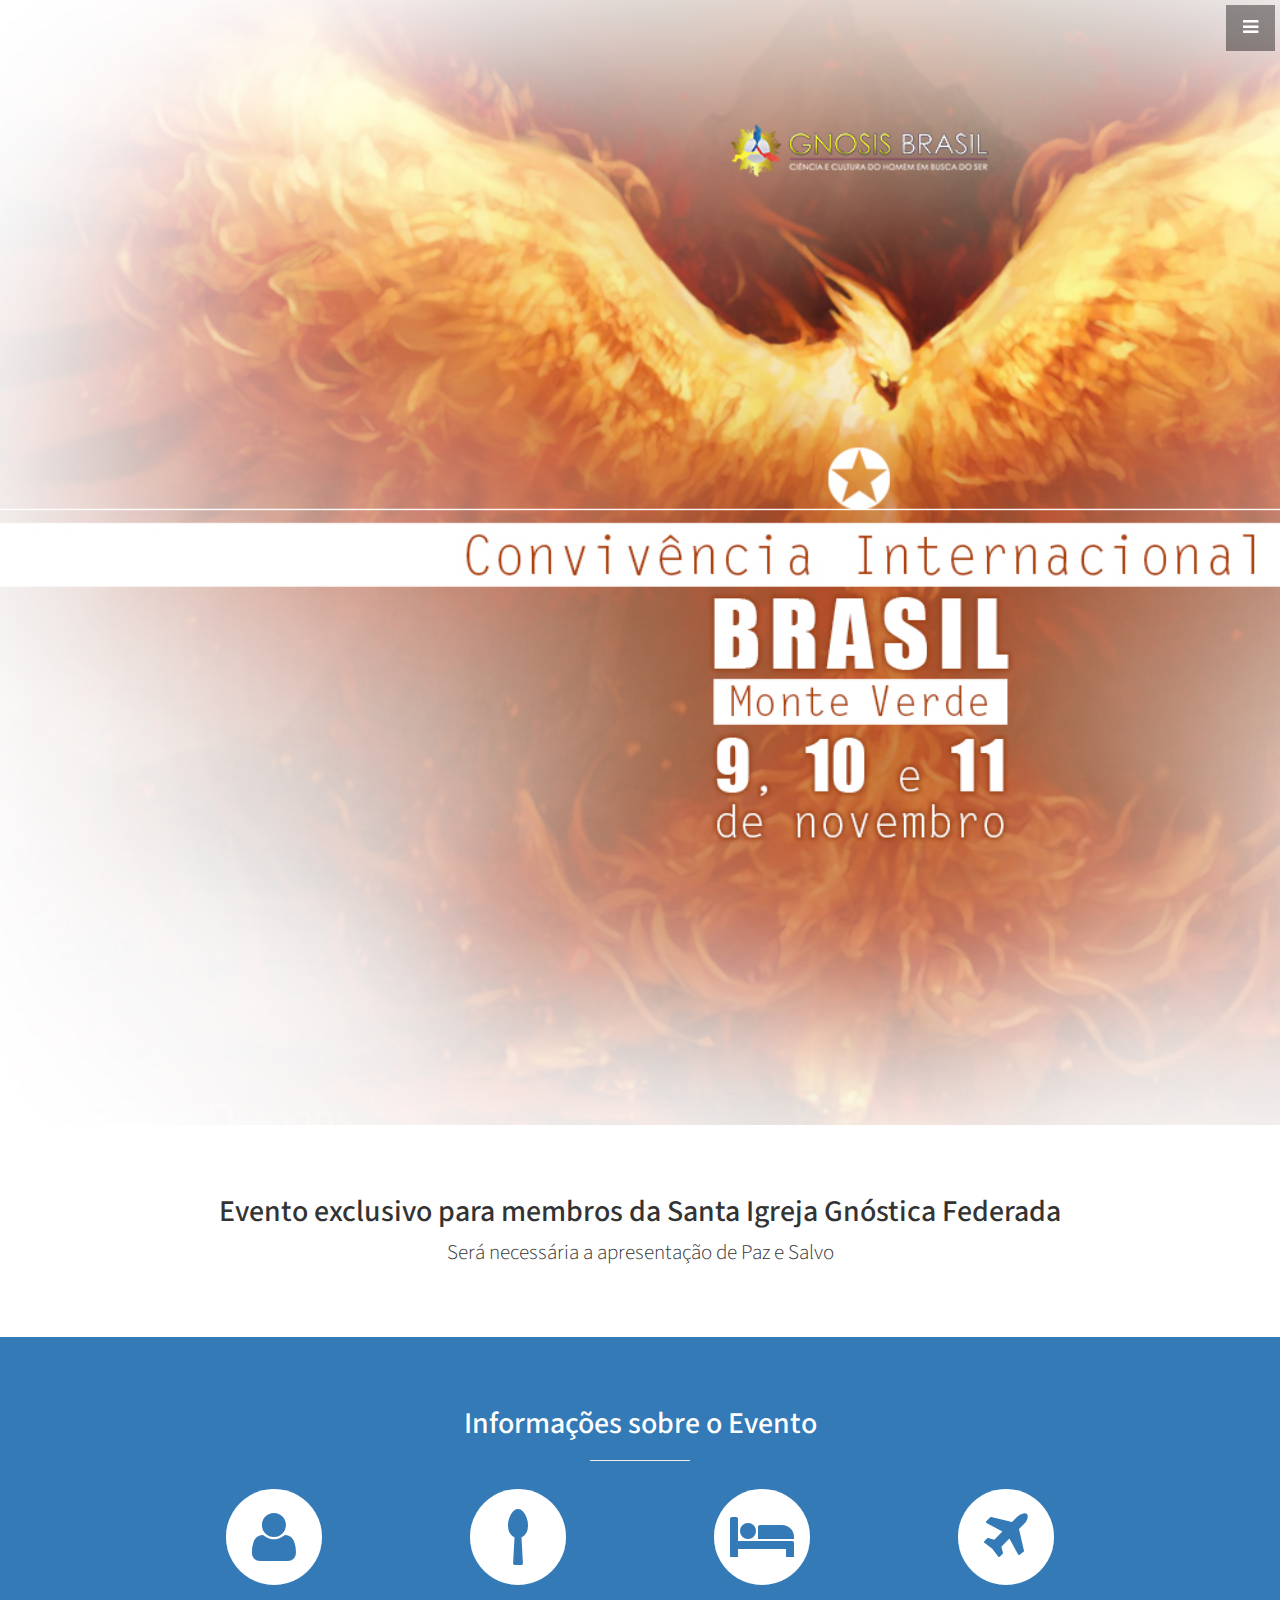
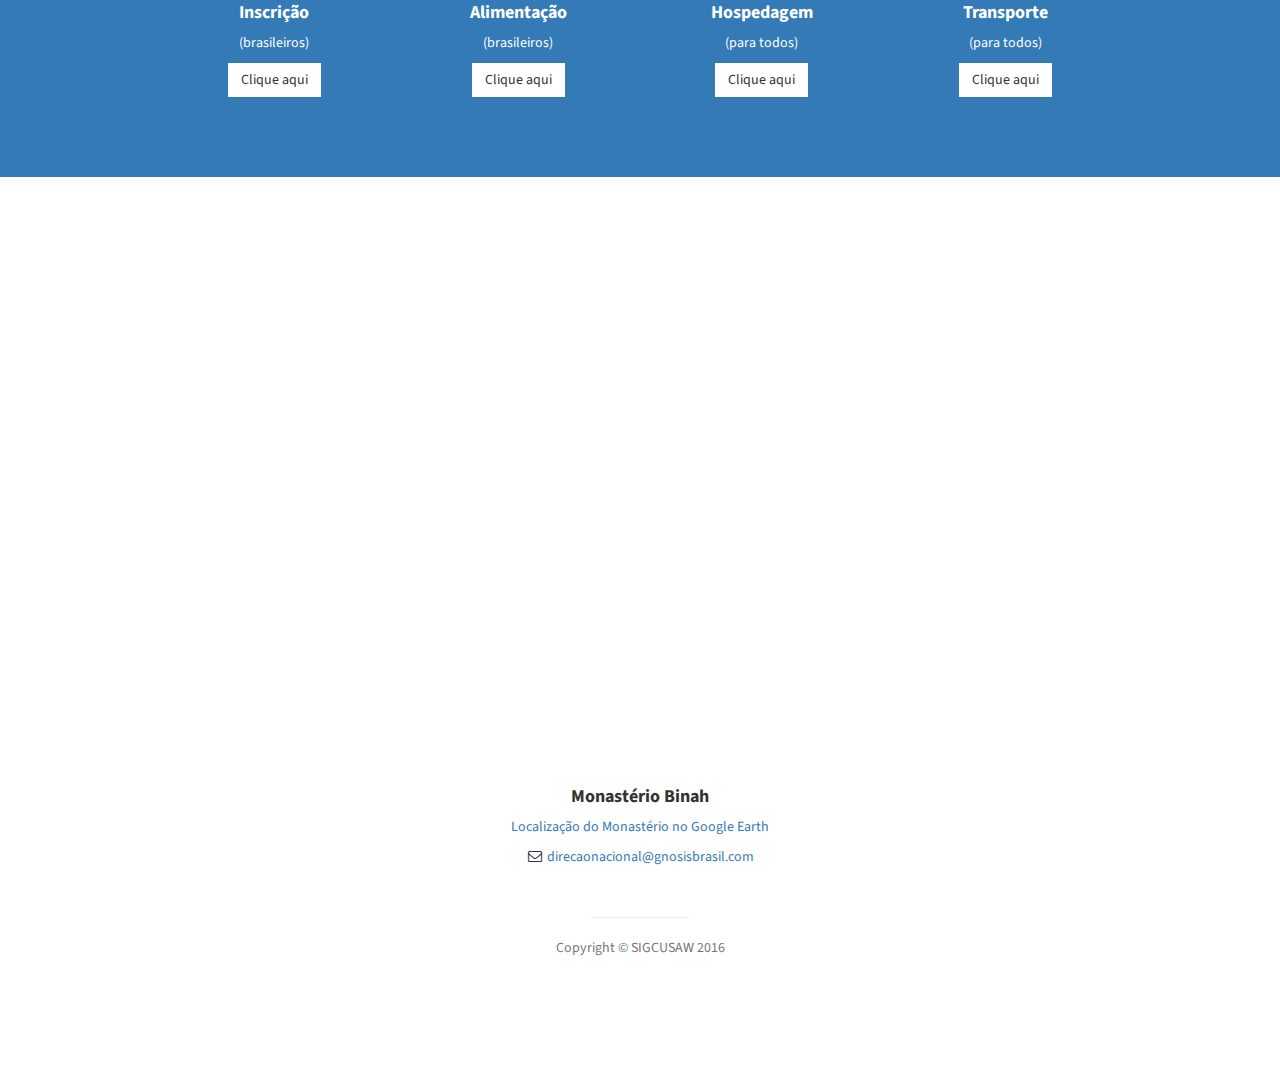
<file: index.html>
<!DOCTYPE html>
<html lang="en">

<head>

    <meta charset="utf-8">
    <meta http-equiv="X-UA-Compatible" content="IE=edge">
    <meta name="viewport" content="width=device-width, initial-scale=1">
    <meta name="description" content="">
    <meta name="author" content="">

    <title>Convivência Internacional - Monastério Binah</title>

    <!-- Bootstrap Core CSS -->
    <link href="css/bootstrap.min.css" rel="stylesheet">

    <!-- Custom CSS -->
    <link href="css/stylish-portfolio.css" rel="stylesheet">

    <!-- Custom Fonts -->
    <link href="font-awesome/css/font-awesome.min.css" rel="stylesheet" type="text/css">
    <link href="http://fonts.googleapis.com/css?family=Source+Sans+Pro:300,400,700,300italic,400italic,700italic" rel="stylesheet" type="text/css">

    <!-- HTML5 Shim and Respond.js IE8 support of HTML5 elements and media queries -->
    <!-- WARNING: Respond.js doesn't work if you view the page via file:// -->
    <!--[if lt IE 9]>
        <script src="https://oss.maxcdn.com/libs/html5shiv/3.7.0/html5shiv.js"></script>
        <script src="https://oss.maxcdn.com/libs/respond.js/1.4.2/respond.min.js"></script>
    <![endif]-->

</head>

<body>

    <!-- Navigation -->
    <a id="menu-toggle" href="#" class="btn btn-dark btn-lg toggle"><i class="fa fa-bars"></i></a>
    <nav id="sidebar-wrapper">
        <ul class="sidebar-nav">
            <a id="menu-close" href="#" class="btn btn-light btn-lg pull-right toggle"><i class="fa fa-times"></i></a>
            <li class="sidebar-brand">
                <a href="#top" onclick=$ ( "#menu-close").click();>Acesse:</a>
            </li>
            <li>
                <a href="#top" onclick=$ ( "#menu-close").click();>Home</a>
            </li>
            <li>
                <a href="#services" onclick=$ ( "#menu-close").click();>Informações</a>
            </li>
            <li>
                <a href="#contact" onclick=$ ( "#menu-close").click();>Contato</a>
            </li>
        </ul>
    </nav>

    <!-- Header -->
    <header id="top" class="header">
    </header>

    <!-- About -->
    <section id="about" class="about">
        <div class="container">
            <div class="row">
                <div class="col-lg-12 text-center">
                    <h2>Evento exclusivo para membros da Santa Igreja Gnóstica Federada</h2>
                    <p class="lead">Será necessária a apresentação de Paz e Salvo</p>
                </div>
            </div>
            <!-- /.row -->
        </div>
        <!-- /.container -->
    </section>

    <!-- Services -->
    <!-- The circle icons use Font Awesome's stacked icon classes. For more information, visit http://fontawesome.io/examples/ -->
    <section id="services" class="services bg-primary">
        <div class="container">
            <div class="row text-center">
                <div class="col-lg-10 col-lg-offset-1">
                    <h2>Informações sobre o Evento</h2>
                    <hr class="small">
                    <div class="row">
                        <div class="col-md-3 col-sm-6">
                            <div class="service-item">
                                <span class="fa-stack fa-4x">
                                <i class="fa fa-circle fa-stack-2x"></i>
                                <i class="fa fa-user fa-stack-1x text-primary"></i>
                            </span>
                                <h4>
                                    <strong>Inscrição</strong>
                                </h4>
                                <p>(brasileiros)</p>
                                <a href="http://loja.gnosisbrasil.com/inscricao-nov16" target="_blank" class="btn btn-light">Clique aqui</a>
                            </div>
                        </div>
                        <div class="col-md-3 col-sm-6">
                            <div class="service-item">
                                <span class="fa-stack fa-4x">
                                <i class="fa fa-circle fa-stack-2x"></i>
                                <i class="fa fa-spoon fa-stack-1x text-primary"></i>
                            </span>
                                <h4>
                                    <strong>Alimentação</strong>
                                </h4>
                                <p>(brasileiros)</p>
                                <a href="http://loja.gnosisbrasil.com/alimentacao-nov16" target="_blank" class="btn btn-light">Clique aqui</a>
                            </div>
                        </div>
                        <div class="col-md-3 col-sm-6">
                            <div class="service-item">
                                <span class="fa-stack fa-4x">
                                <i class="fa fa-circle fa-stack-2x"></i>
                                <i class="fa fa-hotel fa-stack-1x text-primary"></i>
                            </span>
                                <h4>
                                    <strong>Hospedagem</strong>
                                </h4>
                                <p>(para todos)</p>
                                <a href="hospedagem.html" target="_blank" class="btn btn-light">Clique aqui</a>
                            </div>
                        </div>
                        <div class="col-md-3 col-sm-6">
                            <div class="service-item">
                                <span class="fa-stack fa-4x">
                                <i class="fa fa-circle fa-stack-2x"></i>
                                <i class="fa fa-plane fa-stack-1x text-primary"></i>
                            </span>
                                <h4>
                                    <strong>Transporte</strong>
                                </h4>
                                <p>(para todos)</p>
                                <a href="transporte.html" target="_blank" class="btn btn-light">Clique aqui</a>
                            </div>
                        </div>
                    </div>
                    <!-- /.row (nested) -->
                </div>
                <!-- /.col-lg-10 -->
            </div>
            <!-- /.row -->
        </div>
        <!-- /.container -->
    </section>

   
    <!-- Call to Action -->
    <!--
    <aside class="call-to-action bg-primary">
        <div class="container">
            <div class="row">
                <div class="col-lg-12 text-center">
                    <h3>The buttons below are impossible to resist.</h3>
                    <a href="#" class="btn btn-lg btn-light">Click Me!</a>
                    <a href="#" class="btn btn-lg btn-dark">Look at Me!</a>
                </div>
            </div>
        </div>
    </aside>-->

    <!-- Map -->
    <section class="map">
        <iframe src="https://www.google.com/maps/embed?pb=!1m14!1m8!1m3!1d235427.8877429898!2d-46.140057!3d-22.781677!3m2!1i1024!2i768!4f13.1!3m3!1m2!1s0x94cc013d2dbc71ef%3A0x341455342b5f391d!2sRod.+Dep.+Agostinho+Patrus%2C+Camanducaia+-+MG%2C+37650-000%2C+Brasil!5e0!3m2!1spt-BR!2sus!4v1470236945274" width="100%" height="100%" frameborder="0" style="border:0" allowfullscreen>
        </iframe>
    </section>

    <!-- Footer -->
    <footer>
        <div id="contact"  class="container">
            <div class="row">
                <div class="col-lg-10 col-lg-offset-1 text-center">
                    <h4><strong>Monastério Binah</strong>
                    </h4>
                    <p><a href="http://bit.ly/monasterio-br" target="_blank">Localização do Monastério no Google Earth</a></p>
                    <ul class="list-unstyled">
                        <li><i class="fa fa-envelope-o fa-fw"></i> <a href="mailto:direcaonacional@gnosisbrasil.com">direcaonacional@gnosisbrasil.com</a>
                        </li>
                    </ul>
                    <br>
                    <hr class="small">
                    <p class="text-muted">Copyright &copy; SIGCUSAW 2016</p>
                </div>
            </div>
        </div>
        <a id="to-top" href="#top" class="btn btn-dark btn-lg"><i class="fa fa-chevron-up fa-fw fa-1x"></i></a>
    </footer>

    <!-- jQuery -->
    <script src="js/jquery.js"></script>

    <!-- Bootstrap Core JavaScript -->
    <script src="js/bootstrap.min.js"></script>

    <!-- Custom Theme JavaScript -->
    <script>
    // Closes the sidebar menu
    $("#menu-close").click(function(e) {
        e.preventDefault();
        $("#sidebar-wrapper").toggleClass("active");
    });
    // Opens the sidebar menu
    $("#menu-toggle").click(function(e) {
        e.preventDefault();
        $("#sidebar-wrapper").toggleClass("active");
    });
    // Scrolls to the selected menu item on the page
    $(function() {
        $('a[href*=#]:not([href=#])').click(function() {
            if (location.pathname.replace(/^\//, '') == this.pathname.replace(/^\//, '') || location.hostname == this.hostname) {
                var target = $(this.hash);
                target = target.length ? target : $('[name=' + this.hash.slice(1) + ']');
                if (target.length) {
                    $('html,body').animate({
                        scrollTop: target.offset().top
                    }, 1000);
                    return false;
                }
            }
        });
    });
    //#to-top button appears after scrolling
    var fixed = false;
    $(document).scroll(function() {
        if ($(this).scrollTop() > 250) {
            if (!fixed) {
                fixed = true;
                // $('#to-top').css({position:'fixed', display:'block'});
                $('#to-top').show("slow", function() {
                    $('#to-top').css({
                        position: 'fixed',
                        display: 'block'
                    });
                });
            }
        } else {
            if (fixed) {
                fixed = false;
                $('#to-top').hide("slow", function() {
                    $('#to-top').css({
                        display: 'none'
                    });
                });
            }
        }
    });
    // Disable Google Maps scrolling
    // See http://stackoverflow.com/a/25904582/1607849
    // Disable scroll zooming and bind back the click event
    var onMapMouseleaveHandler = function(event) {
        var that = $(this);
        that.on('click', onMapClickHandler);
        that.off('mouseleave', onMapMouseleaveHandler);
        that.find('iframe').css("pointer-events", "none");
    }
    var onMapClickHandler = function(event) {
            var that = $(this);
            // Disable the click handler until the user leaves the map area
            that.off('click', onMapClickHandler);
            // Enable scrolling zoom
            that.find('iframe').css("pointer-events", "auto");
            // Handle the mouse leave event
            that.on('mouseleave', onMapMouseleaveHandler);
        }
        // Enable map zooming with mouse scroll when the user clicks the map
    $('.map').on('click', onMapClickHandler);
    </script>

</body>

</html>
</file>
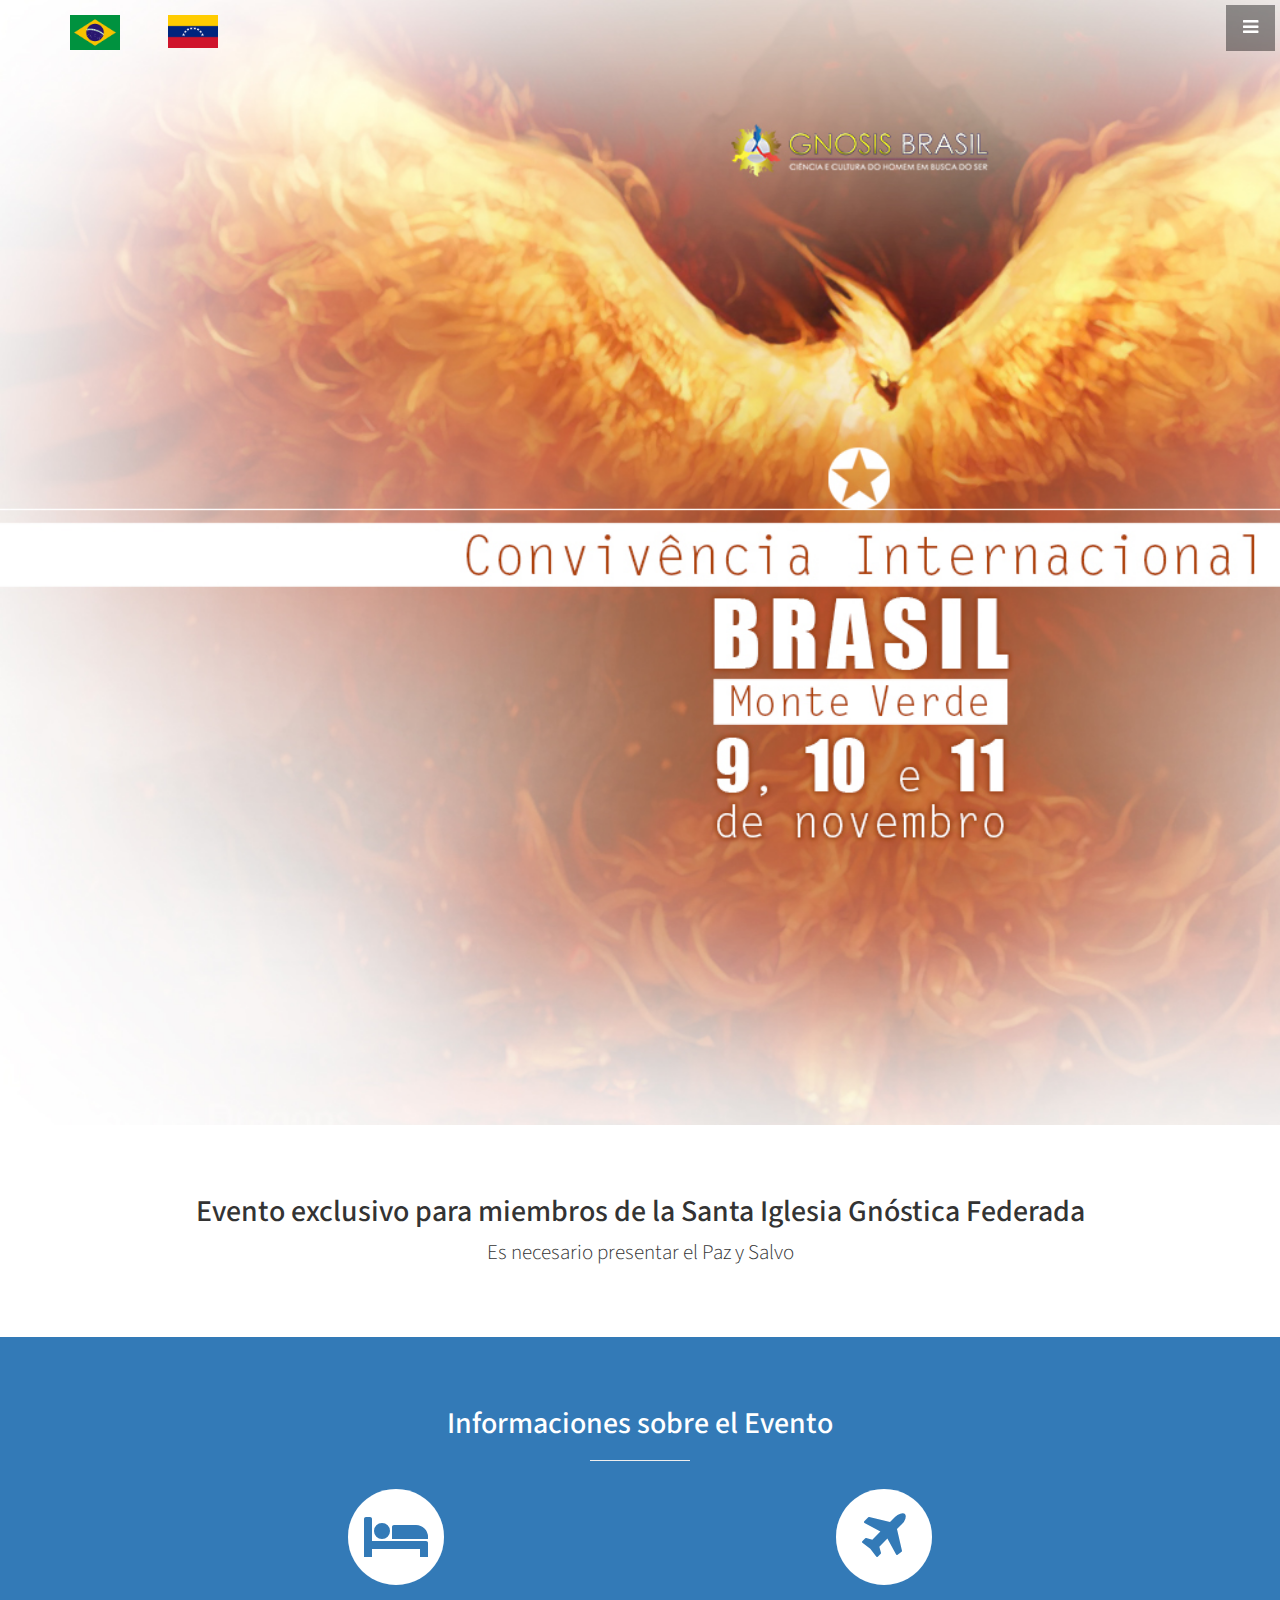
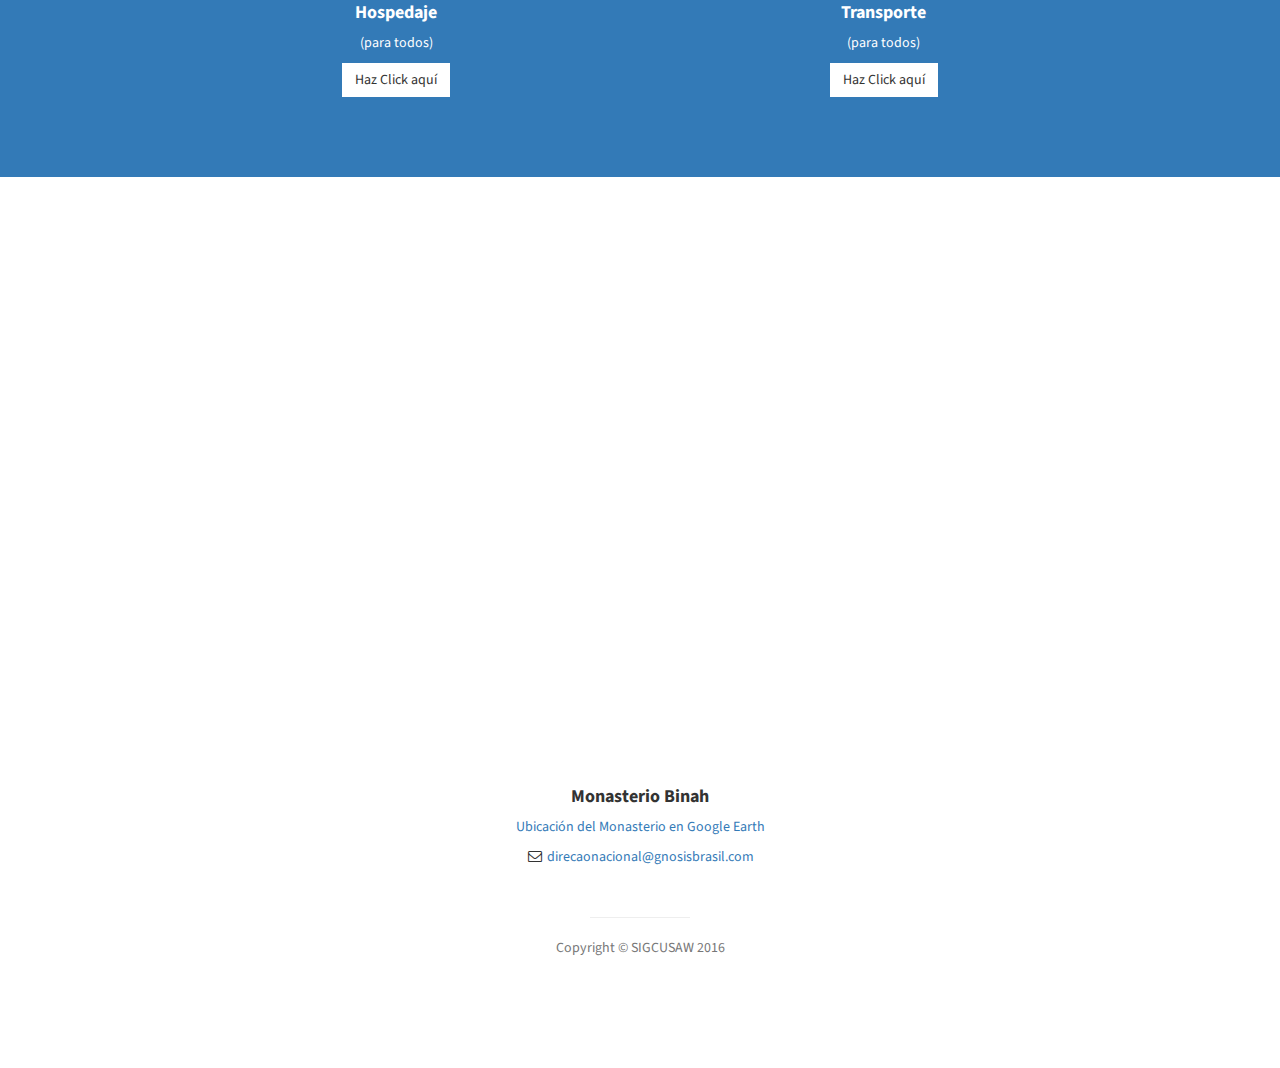
<file: es/index.html>
<!DOCTYPE html>
<html lang="en">

<head>

    <meta charset="utf-8">
    <meta http-equiv="X-UA-Compatible" content="IE=edge">
    <meta name="viewport" content="width=device-width, initial-scale=1">
    <meta name="description" content="">
    <meta name="author" content="">

    <title>Convivencia Internacional - Monasterio Binah</title>

    <!-- Bootstrap Core CSS -->
    <link href="../css/bootstrap.min.css" rel="stylesheet">

    <!-- Custom CSS -->
    <link href="../css/stylish-portfolio.css" rel="stylesheet">

    <!-- Custom Fonts -->
    <link href="../font-awesome/css/font-awesome.min.css" rel="stylesheet" type="text/css">
    <link href="http://fonts.googleapis.com/css?family=Source+Sans+Pro:300,400,700,300italic,400italic,700italic" rel="stylesheet" type="text/css">

    <!-- HTML5 Shim and Respond.js IE8 support of HTML5 elements and media queries -->
    <!-- WARNING: Respond.js doesn't work if you view the page via file:// -->
    <!--[if lt IE 9]>
        <script src="https://oss.maxcdn.com/libs/html5shiv/3.7.0/html5shiv.js"></script>
        <script src="https://oss.maxcdn.com/libs/respond.js/1.4.2/respond.min.js"></script>
    <![endif]-->

</head>

<body>

    <!-- Navigation -->
    <a id="menu-toggle" href="#" class="btn btn-dark btn-lg toggle"><i class="fa fa-bars"></i></a>
    <nav id="sidebar-wrapper">
        <ul class="sidebar-nav">
            <a id="menu-close" href="#" class="btn btn-light btn-lg pull-right toggle"><i class="fa fa-times"></i></a>
            <li class="sidebar-brand">
                <a href="#top" onclick=$ ( "#menu-close").click();>Acceder:</a>
            </li>
            <li>
                <a href="#top" onclick=$ ( "#menu-close").click();>Inicio</a>
            </li>
            <li>
                <a href="#services" onclick=$ ( "#menu-close").click();>Informaciones</a>
            </li>
            <li>
                <a href="#contact" onclick=$ ( "#menu-close").click();>Contacto</a>
            </li>
        </ul>
    </nav>

    <!-- Header -->
    <header id="top" class="header">
            <div class="container">
            <div class="row" style="margin-top: 15px;">
                <div class="col-lg-1">
                    <a href="../index.html"><img src="../img/br.png" style="width:50px;"></a>
                </div>
                <div class="col-lg-2">
                    <a href="#"><img src="../img/ve.png" style="width:50px;"></a>
                </div>
            </div>
        </div>
    </header>

    <!-- About -->
    <section id="about" class="about">
        <div class="container">
            <div class="row">
                <div class="col-lg-12 text-center">
                    <h2>Evento exclusivo para miembros de la Santa Iglesia Gnóstica Federada</h2>
                    <p class="lead">Es necesario presentar el Paz y Salvo</p>
                </div>
            </div>
            <!-- /.row -->
        </div>
        <!-- /.container -->
    </section>

    <!-- Services -->
    <!-- The circle icons use Font Awesome's stacked icon classes. For more information, visit http://fontawesome.io/examples/ -->
    <section id="services" class="services bg-primary">
        <div class="container">
            <div class="row text-center">
                <div class="col-lg-10 col-lg-offset-1">
                    <h2>Informaciones sobre el Evento</h2>
                    <hr class="small">
                    <div class="row">
                        <!--
                        <div class="col-md-3 col-sm-6">
                            <div class="service-item">
                                <span class="fa-stack fa-4x">
                                <i class="fa fa-circle fa-stack-2x"></i>
                                <i class="fa fa-user fa-stack-1x text-primary"></i>
                            </span>
                                <h4>
                                    <strong>Inscripción</strong>
                                </h4>
                                <p>(extranjeros)</p>
                                <a href="compras.html" target="_blank" class="btn btn-light">Haz Click aquí</a>
                            </div>
                        </div>
                        <div class="col-md-3 col-sm-6">
                            <div class="service-item">
                                <span class="fa-stack fa-4x">
                                <i class="fa fa-circle fa-stack-2x"></i>
                                <i class="fa fa-spoon fa-stack-1x text-primary"></i>
                            </span>
                                <h4>
                                    <strong>Alimentación</strong>
                                </h4>
                                <p>(extranjeros)</p>
                                <a href="compras.html" target="_blank" class="btn btn-light">Haz Click aquí</a>
                            </div>
                        </div> -->
                        <div class="col-md-6 col-sm-6">
                            <div class="service-item">
                                <span class="fa-stack fa-4x">
                                <i class="fa fa-circle fa-stack-2x"></i>
                                <i class="fa fa-hotel fa-stack-1x text-primary"></i>
                            </span>
                                <h4>
                                    <strong>Hospedaje</strong>
                                </h4>
                                <p>(para todos)</p>
                                <a href="hospedagem.html" target="_blank" class="btn btn-light">Haz Click aquí</a>
                            </div>
                        </div>
                        <div class="col-md-6 col-sm-6">
                            <div class="service-item">
                                <span class="fa-stack fa-4x">
                                <i class="fa fa-circle fa-stack-2x"></i>
                                <i class="fa fa-plane fa-stack-1x text-primary"></i>
                            </span>
                                <h4>
                                    <strong>Transporte</strong>
                                </h4>
                                <p>(para todos)</p>
                                <a href="transporte.html" target="_blank" class="btn btn-light">Haz Click aquí</a>
                            </div>
                        </div>
                    </div>
                    <!-- /.row (nested) -->
                </div>
                <!-- /.col-lg-10 -->
            </div>
            <!-- /.row -->
        </div>
        <!-- /.container -->
    </section>

   
    <!-- Call to Action -->
    <!--
    <aside class="call-to-action bg-primary">
        <div class="container">
            <div class="row">
                <div class="col-lg-12 text-center">
                    <h3>The buttons below are impossible to resist.</h3>
                    <a href="#" class="btn btn-lg btn-light">Click Me!</a>
                    <a href="#" class="btn btn-lg btn-dark">Look at Me!</a>
                </div>
            </div>
        </div>
    </aside>-->

    <!-- Map -->
    <section class="map">
        <iframe src="https://www.google.com/maps/embed?pb=!1m14!1m8!1m3!1d235427.8877429898!2d-46.140057!3d-22.781677!3m2!1i1024!2i768!4f13.1!3m3!1m2!1s0x94cc013d2dbc71ef%3A0x341455342b5f391d!2sRod.+Dep.+Agostinho+Patrus%2C+Camanducaia+-+MG%2C+37650-000%2C+Brasil!5e0!3m2!1spt-BR!2sus!4v1470236945274" width="100%" height="100%" frameborder="0" style="border:0" allowfullscreen>
        </iframe>
    </section>

    <!-- Footer -->
    <footer>
        <div id="contact"  class="container">
            <div class="row">
                <div class="col-lg-10 col-lg-offset-1 text-center">
                    <h4><strong>Monasterio Binah</strong>
                    </h4>
                    <p><a href="http://bit.ly/monasterio-br" target="_blank">Ubicación del Monasterio en Google Earth</a></p>
                    <ul class="list-unstyled">
                        <li><i class="fa fa-envelope-o fa-fw"></i> <a href="mailto:direcaonacional@gnosisbrasil.com">direcaonacional@gnosisbrasil.com</a>
                        </li>
                    </ul>
                    <br>
                    <hr class="small">
                    <p class="text-muted">Copyright &copy; SIGCUSAW 2016</p>
                </div>
            </div>
        </div>
        <a id="to-top" href="#top" class="btn btn-dark btn-lg"><i class="fa fa-chevron-up fa-fw fa-1x"></i></a>
    </footer>

    <!-- jQuery -->
    <script src="../js/jquery.js"></script>

    <!-- Bootstrap Core JavaScript -->
    <script src="../js/bootstrap.min.js"></script>

    <!-- Custom Theme JavaScript -->
    <script>
    // Closes the sidebar menu
    $("#menu-close").click(function(e) {
        e.preventDefault();
        $("#sidebar-wrapper").toggleClass("active");
    });
    // Opens the sidebar menu
    $("#menu-toggle").click(function(e) {
        e.preventDefault();
        $("#sidebar-wrapper").toggleClass("active");
    });
    // Scrolls to the selected menu item on the page
    $(function() {
        $('a[href*=#]:not([href=#])').click(function() {
            if (location.pathname.replace(/^\//, '') == this.pathname.replace(/^\//, '') || location.hostname == this.hostname) {
                var target = $(this.hash);
                target = target.length ? target : $('[name=' + this.hash.slice(1) + ']');
                if (target.length) {
                    $('html,body').animate({
                        scrollTop: target.offset().top
                    }, 1000);
                    return false;
                }
            }
        });
    });
    //#to-top button appears after scrolling
    var fixed = false;
    $(document).scroll(function() {
        if ($(this).scrollTop() > 250) {
            if (!fixed) {
                fixed = true;
                // $('#to-top').css({position:'fixed', display:'block'});
                $('#to-top').show("slow", function() {
                    $('#to-top').css({
                        position: 'fixed',
                        display: 'block'
                    });
                });
            }
        } else {
            if (fixed) {
                fixed = false;
                $('#to-top').hide("slow", function() {
                    $('#to-top').css({
                        display: 'none'
                    });
                });
            }
        }
    });
    // Disable Google Maps scrolling
    // See http://stackoverflow.com/a/25904582/1607849
    // Disable scroll zooming and bind back the click event
    var onMapMouseleaveHandler = function(event) {
        var that = $(this);
        that.on('click', onMapClickHandler);
        that.off('mouseleave', onMapMouseleaveHandler);
        that.find('iframe').css("pointer-events", "none");
    }
    var onMapClickHandler = function(event) {
            var that = $(this);
            // Disable the click handler until the user leaves the map area
            that.off('click', onMapClickHandler);
            // Enable scrolling zoom
            that.find('iframe').css("pointer-events", "auto");
            // Handle the mouse leave event
            that.on('mouseleave', onMapMouseleaveHandler);
        }
        // Enable map zooming with mouse scroll when the user clicks the map
    $('.map').on('click', onMapClickHandler);
    </script>

</body>

</html>
</file>
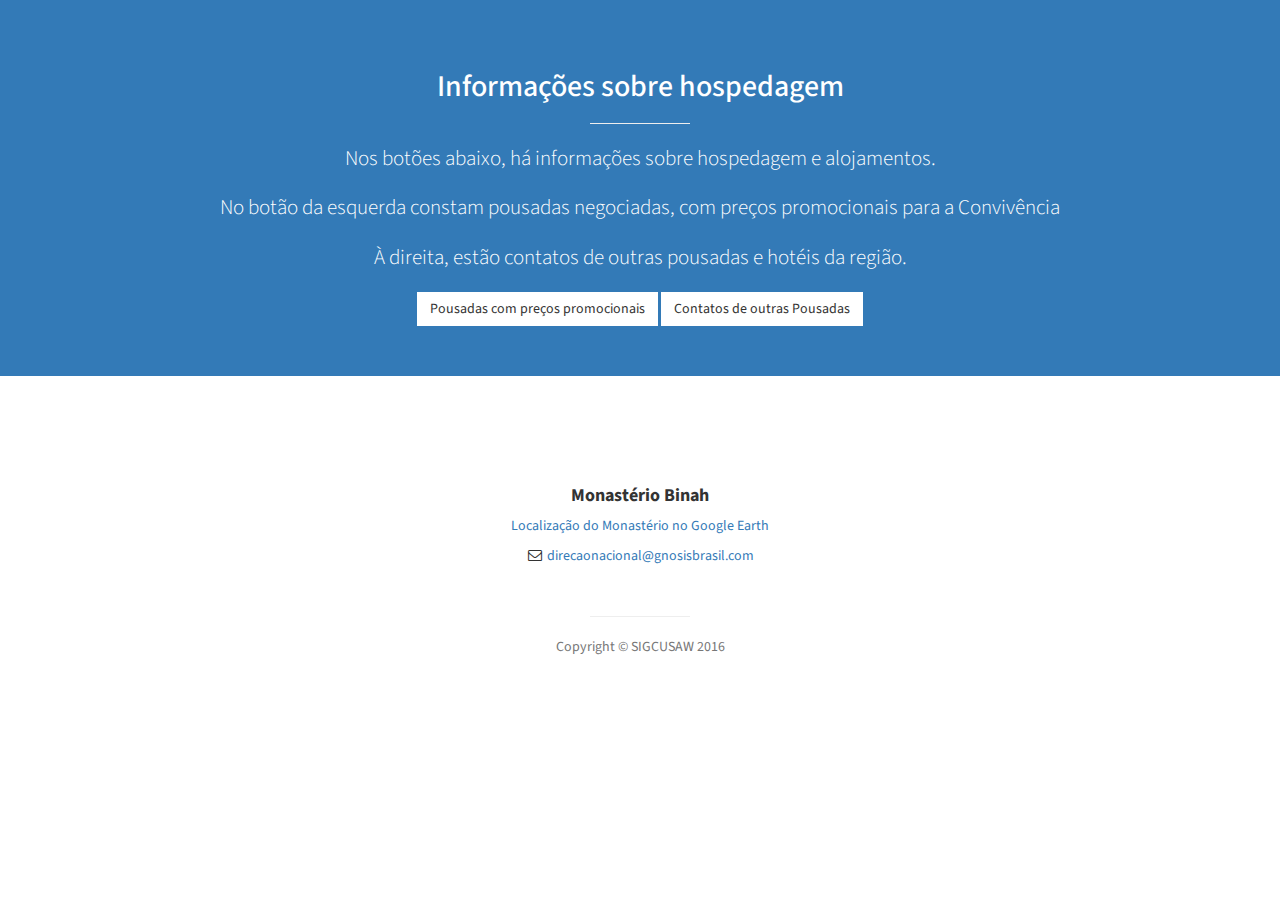
<file: hospedagem.html>
<!DOCTYPE html>
<html lang="en">

<head>

    <meta charset="utf-8">
    <meta http-equiv="X-UA-Compatible" content="IE=edge">
    <meta name="viewport" content="width=device-width, initial-scale=1">
    <meta name="description" content="">
    <meta name="author" content="">

    <title>Convivência Internacional - Monastério Binah</title>

    <!-- Bootstrap Core CSS -->
    <link href="css/bootstrap.min.css" rel="stylesheet">

    <!-- Custom CSS -->
    <link href="css/stylish-portfolio.css" rel="stylesheet">

    <!-- Custom Fonts -->
    <link href="font-awesome/css/font-awesome.min.css" rel="stylesheet" type="text/css">
    <link href="http://fonts.googleapis.com/css?family=Source+Sans+Pro:300,400,700,300italic,400italic,700italic" rel="stylesheet" type="text/css">

    <!-- HTML5 Shim and Respond.js IE8 support of HTML5 elements and media queries -->
    <!-- WARNING: Respond.js doesn't work if you view the page via file:// -->
    <!--[if lt IE 9]>
        <script src="https://oss.maxcdn.com/libs/html5shiv/3.7.0/html5shiv.js"></script>
        <script src="https://oss.maxcdn.com/libs/respond.js/1.4.2/respond.min.js"></script>
    <![endif]-->

</head>

<body>
    <!-- About -->
    <section id="about" class="about services bg-primary">
        <div class="container">
            <div class="row">
                <div class="col-lg-12 text-center">
                    <h2>Informações sobre hospedagem</h2>
                    <hr class="small">
                    <p class="lead">Nos botões abaixo, há informações sobre hospedagem e alojamentos.</p>
                    <p class="lead">No botão da esquerda constam pousadas negociadas, com preços promocionais para a Convivência</p>
                    <p class="lead">À direita, estão contatos de outras pousadas e hotéis da região.</p>
                    <a href="docs/hospedagem_descontos.pdf" target="_blank" class="btn btn-light">Pousadas com preços promocionais</a>
                    <a href="docs/hospedagem.pdf" target="_blank" class="btn btn-light">Contatos de outras Pousadas</a>
                </div>
            </div>
            <!-- /.row -->
        </div>
        <!-- /.container -->
    </section>

    <footer>
        <div id="contact"  class="container">
            <div class="row">
                <div class="col-lg-10 col-lg-offset-1 text-center">
                    <h4><strong>Monastério Binah</strong>
                    </h4>
                    <p><a href="http://bit.ly/monasterio-br" target="_blank">Localização do Monastério no Google Earth</a></p>
                    <ul class="list-unstyled">
                        <li><i class="fa fa-envelope-o fa-fw"></i> <a href="mailto:direcaonacional@gnosisbrasil.com">direcaonacional@gnosisbrasil.com</a>
                        </li>
                    </ul>
                    <br>
                    <hr class="small">
                    <p class="text-muted">Copyright &copy; SIGCUSAW 2016</p>
                </div>
            </div>
        </div>
        <a id="to-top" href="#top" class="btn btn-dark btn-lg"><i class="fa fa-chevron-up fa-fw fa-1x"></i></a>
    </footer>

    <!-- jQuery -->
    <script src="js/jquery.js"></script>

    <!-- Bootstrap Core JavaScript -->
    <script src="js/bootstrap.min.js"></script>
</body>

</html>
</file>
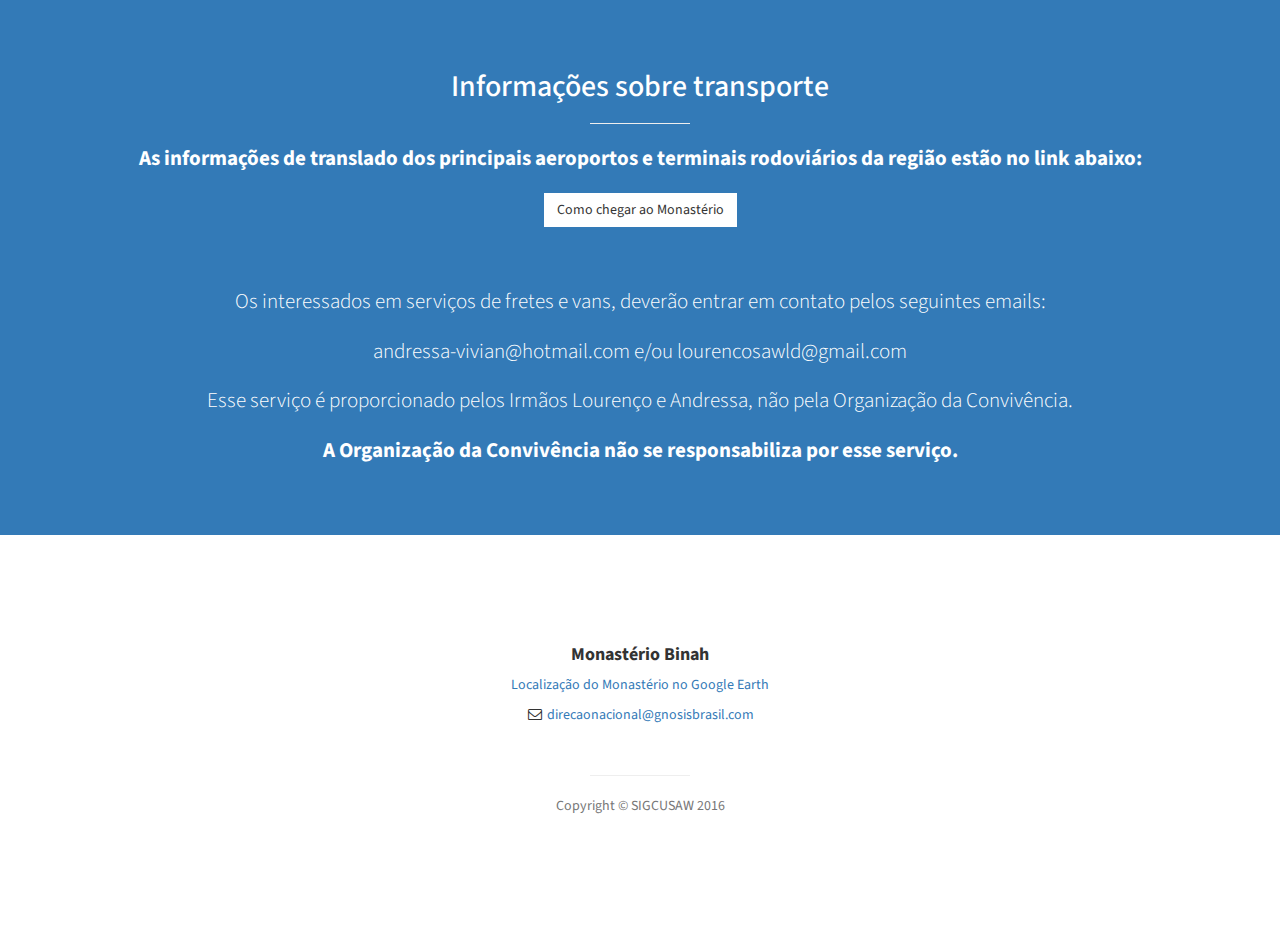
<file: transporte.html>
<!DOCTYPE html>
<html lang="en">

<head>

    <meta charset="utf-8">
    <meta http-equiv="X-UA-Compatible" content="IE=edge">
    <meta name="viewport" content="width=device-width, initial-scale=1">
    <meta name="description" content="">
    <meta name="author" content="">

    <title>Convivência Internacional - Monastério Binah</title>

    <!-- Bootstrap Core CSS -->
    <link href="css/bootstrap.min.css" rel="stylesheet">

    <!-- Custom CSS -->
    <link href="css/stylish-portfolio.css" rel="stylesheet">

    <!-- Custom Fonts -->
    <link href="font-awesome/css/font-awesome.min.css" rel="stylesheet" type="text/css">
    <link href="http://fonts.googleapis.com/css?family=Source+Sans+Pro:300,400,700,300italic,400italic,700italic" rel="stylesheet" type="text/css">

    <!-- HTML5 Shim and Respond.js IE8 support of HTML5 elements and media queries -->
    <!-- WARNING: Respond.js doesn't work if you view the page via file:// -->
    <!--[if lt IE 9]>
        <script src="https://oss.maxcdn.com/libs/html5shiv/3.7.0/html5shiv.js"></script>
        <script src="https://oss.maxcdn.com/libs/respond.js/1.4.2/respond.min.js"></script>
    <![endif]-->

</head>

<body>
    <!-- About -->
    <section id="about" class="about services bg-primary">
        <div class="container">
            <div class="row">
                <div class="col-lg-12 text-center">
                    <h2>Informações sobre transporte</h2>
                    <hr class="small">
                    <p class="lead" style="font-weight: bold;">As informações de translado dos principais aeroportos e terminais rodoviários da região estão no link abaixo:</p>
                    <a href="docs/transportes.pdf" target="_blank" class="btn btn-light">Como chegar ao Monastério</a>
                    <br>
                    <br>
                    <br>
                    <br>
                    <p class="lead">Os interessados em serviços de fretes e vans, deverão entrar em contato pelos seguintes emails:</p>
                    <p class="lead">andressa-vivian@hotmail.com e/ou lourencosawld@gmail.com</p>
                    <p class="lead">Esse serviço é proporcionado pelos Irmãos Lourenço e Andressa, não pela Organização da Convivência.</p>
                    <p class="lead" style="font-weight: bold;">A Organização da Convivência não se responsabiliza por esse serviço.</p>
                </div>
            </div>
            <!-- /.row -->
        </div>
        <!-- /.container -->
    </section>

    <footer>
        <div id="contact"  class="container">
            <div class="row">
                <div class="col-lg-10 col-lg-offset-1 text-center">
                    <h4><strong>Monastério Binah</strong>
                    </h4>
                    <p><a href="http://bit.ly/monasterio-br" target="_blank">Localização do Monastério no Google Earth</a></p>
                    <ul class="list-unstyled">
                        <li><i class="fa fa-envelope-o fa-fw"></i> <a href="mailto:direcaonacional@gnosisbrasil.com">direcaonacional@gnosisbrasil.com</a>
                        </li>
                    </ul>
                    <br>
                    <hr class="small">
                    <p class="text-muted">Copyright &copy; SIGCUSAW 2016</p>
                </div>
            </div>
        </div>
        <a id="to-top" href="#top" class="btn btn-dark btn-lg"><i class="fa fa-chevron-up fa-fw fa-1x"></i></a>
    </footer>

    <!-- jQuery -->
    <script src="js/jquery.js"></script>

    <!-- Bootstrap Core JavaScript -->
    <script src="js/bootstrap.min.js"></script>
</body>

</html>
</file>
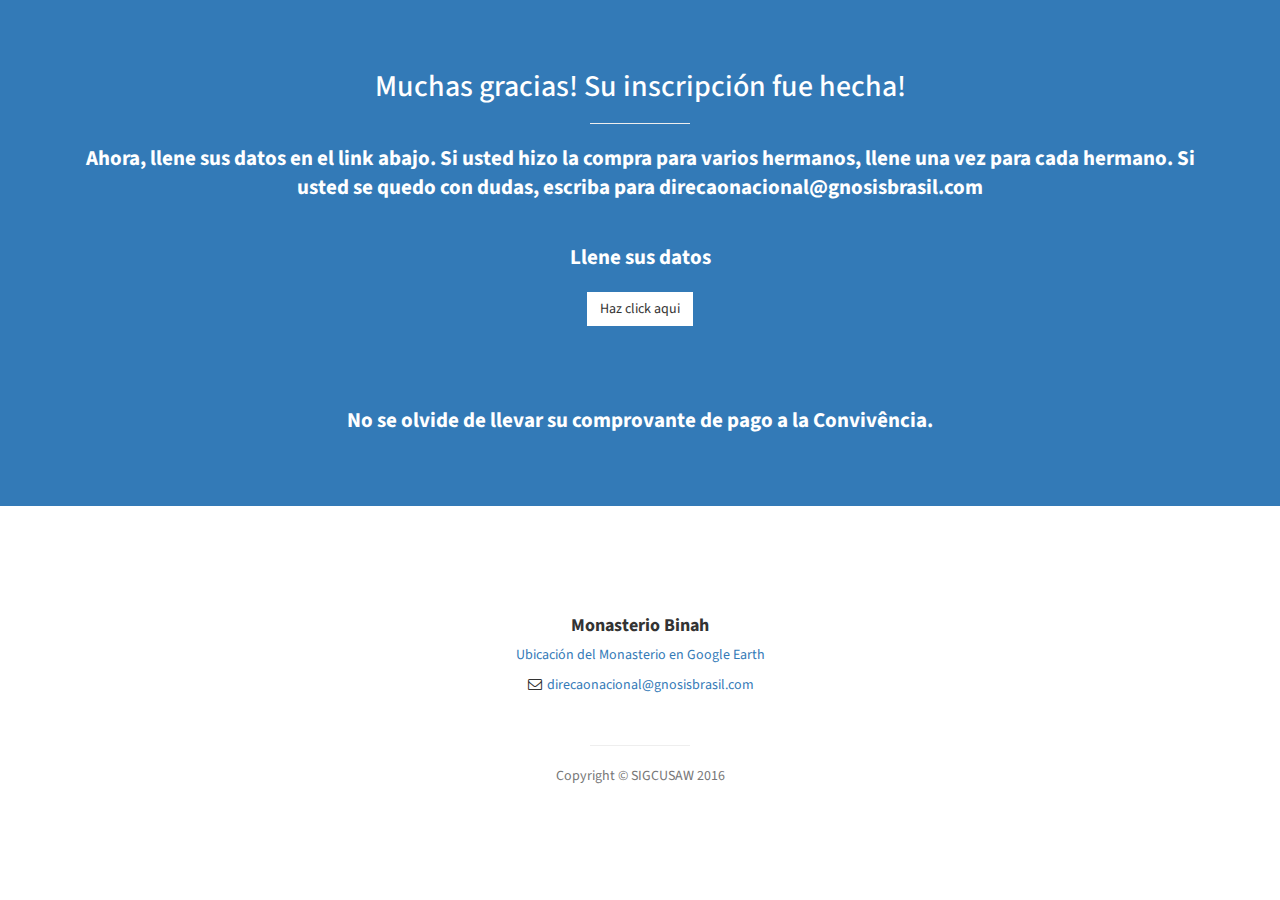
<file: es/-pago.html>
<!DOCTYPE html>
<html lang="en">

<head>

    <meta charset="utf-8">
    <meta http-equiv="X-UA-Compatible" content="IE=edge">
    <meta name="viewport" content="width=device-width, initial-scale=1">
    <meta name="description" content="">
    <meta name="author" content="">

    <title>Convivencia Internacional - Monasterio Binah</title>

    <!-- Bootstrap Core CSS -->
    <link href="../css/bootstrap.min.css" rel="stylesheet">

    <!-- Custom CSS -->
    <link href="../css/stylish-portfolio.css" rel="stylesheet">

    <!-- Custom Fonts -->
    <link href="../font-awesome/css/font-awesome.min.css" rel="stylesheet" type="text/css">
    <link href="http://fonts.googleapis.com/css?family=Source+Sans+Pro:300,400,700,300italic,400italic,700italic" rel="stylesheet" type="text/css">

    <!-- HTML5 Shim and Respond.js IE8 support of HTML5 elements and media queries -->
    <!-- WARNING: Respond.js doesn't work if you view the page via file:// -->
    <!--[if lt IE 9]>
        <script src="https://oss.maxcdn.com/libs/html5shiv/3.7.0/html5shiv.js"></script>
        <script src="https://oss.maxcdn.com/libs/respond.js/1.4.2/respond.min.js"></script>
    <![endif]-->

</head>

<body>
    <!-- About -->
    <section id="about" class="about services bg-primary">
        <div class="container">
            <div class="row">
                <div class="col-lg-12 text-center">
                    <h2>Muchas gracias! Su inscripción fue hecha!</h2>
                    <hr class="small">
                    <p class="lead" style="font-weight: bold;">Ahora, llene sus datos en el link abajo. Si usted hizo la compra para varios hermanos, llene una vez para cada hermano. Si usted se quedo con dudas, escriba para direcaonacional@gnosisbrasil.com</p>
                    <br>
                    <div class="row">
                        <div class="col-lg-12">
                            <p class="lead" style="font-weight: bold;">Llene sus datos</p>        
                            <a href="https://docs.google.com/forms/d/e/1FAIpQLSeEOu-dd0lc6Zhiv3FnhsI_OBKtvNHFmm9rr3zN-xS0P6p3GA/viewform" target="_blank" class="btn btn-light">Haz click aqui</a>
                        </div>                        
                    </div>
                    <br>
                    <br>
                    <br>
                    <br>
                    <p class="lead" style="font-weight: bold;">No se olvide de llevar su comprovante de pago a la Convivência.</p>
                </div>
            </div>
            <!-- /.row -->
        </div>
        <!-- /.container -->
    </section>

    <footer>
        <div id="contact"  class="container">
            <div class="row">
                <div class="col-lg-10 col-lg-offset-1 text-center">
                    <h4><strong>Monasterio Binah</strong>
                    </h4>
                    <p><a href="http://bit.ly/monasterio-br" target="_blank">Ubicación del Monasterio en Google Earth</a></p>
                    <ul class="list-unstyled">
                        <li><i class="fa fa-envelope-o fa-fw"></i> <a href="mailto:direcaonacional@gnosisbrasil.com">direcaonacional@gnosisbrasil.com</a>
                        </li>
                    </ul>
                    <br>
                    <hr class="small">
                    <p class="text-muted">Copyright &copy; SIGCUSAW 2016</p>
                </div>
            </div>
        </div>
        <a id="to-top" href="#top" class="btn btn-dark btn-lg"><i class="fa fa-chevron-up fa-fw fa-1x"></i></a>
    </footer>

    <!-- jQuery -->
    <script src="../js/jquery.js"></script>

    <!-- Bootstrap Core JavaScript -->
    <script src="../js/bootstrap.min.js"></script>
</body>

</html>
</file>
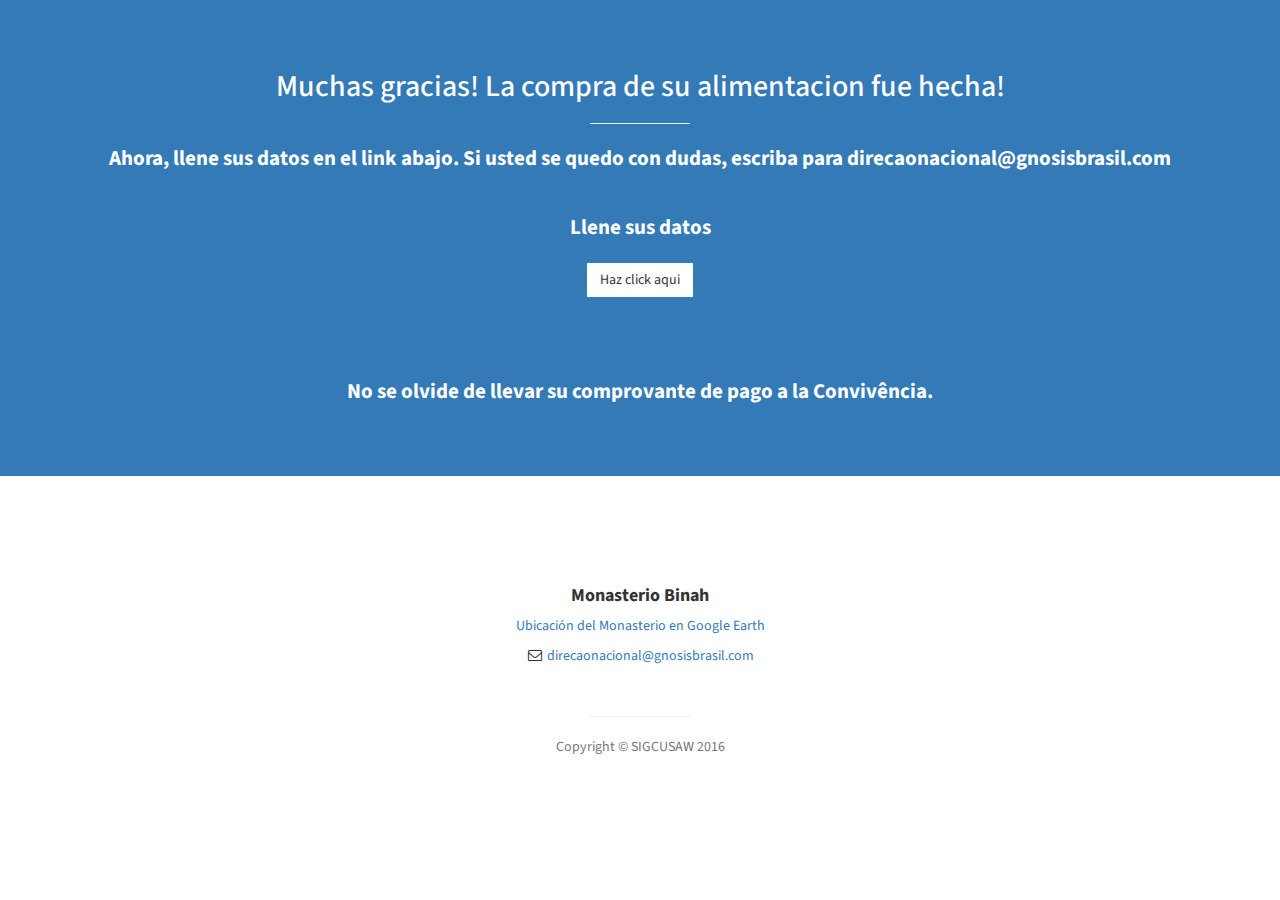
<file: es/-pago_alim.html>
<!DOCTYPE html>
<html lang="en">

<head>

    <meta charset="utf-8">
    <meta http-equiv="X-UA-Compatible" content="IE=edge">
    <meta name="viewport" content="width=device-width, initial-scale=1">
    <meta name="description" content="">
    <meta name="author" content="">

    <title>Convivencia Internacional - Monasterio Binah</title>

    <!-- Bootstrap Core CSS -->
    <link href="../css/bootstrap.min.css" rel="stylesheet">

    <!-- Custom CSS -->
    <link href="../css/stylish-portfolio.css" rel="stylesheet">

    <!-- Custom Fonts -->
    <link href="../font-awesome/css/font-awesome.min.css" rel="stylesheet" type="text/css">
    <link href="http://fonts.googleapis.com/css?family=Source+Sans+Pro:300,400,700,300italic,400italic,700italic" rel="stylesheet" type="text/css">

    <!-- HTML5 Shim and Respond.js IE8 support of HTML5 elements and media queries -->
    <!-- WARNING: Respond.js doesn't work if you view the page via file:// -->
    <!--[if lt IE 9]>
        <script src="https://oss.maxcdn.com/libs/html5shiv/3.7.0/html5shiv.js"></script>
        <script src="https://oss.maxcdn.com/libs/respond.js/1.4.2/respond.min.js"></script>
    <![endif]-->

</head>

<body>
    <!-- About -->
    <section id="about" class="about services bg-primary">
        <div class="container">
            <div class="row">
                <div class="col-lg-12 text-center">
                    <h2>Muchas gracias! La compra de su alimentacion fue hecha!</h2>
                    <hr class="small">
                    <p class="lead" style="font-weight: bold;">Ahora, llene sus datos en el link abajo. Si usted se quedo con dudas, escriba para direcaonacional@gnosisbrasil.com</p>
                    <br>
                    <div class="row">
                        <div class="col-lg-12">
                            <p class="lead" style="font-weight: bold;">Llene sus datos</p>        
                            <a href="https://docs.google.com/forms/d/e/1FAIpQLScVfYUL0UsH-JkQho-pntzfGlPeFBowVVDGy-_jhE4rBAEK_A/viewform" target="_blank" class="btn btn-light">Haz click aqui</a>
                        </div>                        
                    </div>
                    <br>
                    <br>
                    <br>
                    <br>
                    <p class="lead" style="font-weight: bold;">No se olvide de llevar su comprovante de pago a la Convivência.</p>
                </div>
            </div>
            <!-- /.row -->
        </div>
        <!-- /.container -->
    </section>

    <footer>
        <div id="contact"  class="container">
            <div class="row">
                <div class="col-lg-10 col-lg-offset-1 text-center">
                    <h4><strong>Monasterio Binah</strong>
                    </h4>
                    <p><a href="http://bit.ly/monasterio-br" target="_blank">Ubicación del Monasterio en Google Earth</a></p>
                    <ul class="list-unstyled">
                        <li><i class="fa fa-envelope-o fa-fw"></i> <a href="mailto:direcaonacional@gnosisbrasil.com">direcaonacional@gnosisbrasil.com</a>
                        </li>
                    </ul>
                    <br>
                    <hr class="small">
                    <p class="text-muted">Copyright &copy; SIGCUSAW 2016</p>
                </div>
            </div>
        </div>
        <a id="to-top" href="#top" class="btn btn-dark btn-lg"><i class="fa fa-chevron-up fa-fw fa-1x"></i></a>
    </footer>

    <!-- jQuery -->
    <script src="../js/jquery.js"></script>

    <!-- Bootstrap Core JavaScript -->
    <script src="../js/bootstrap.min.js"></script>
</body>

</html>
</file>
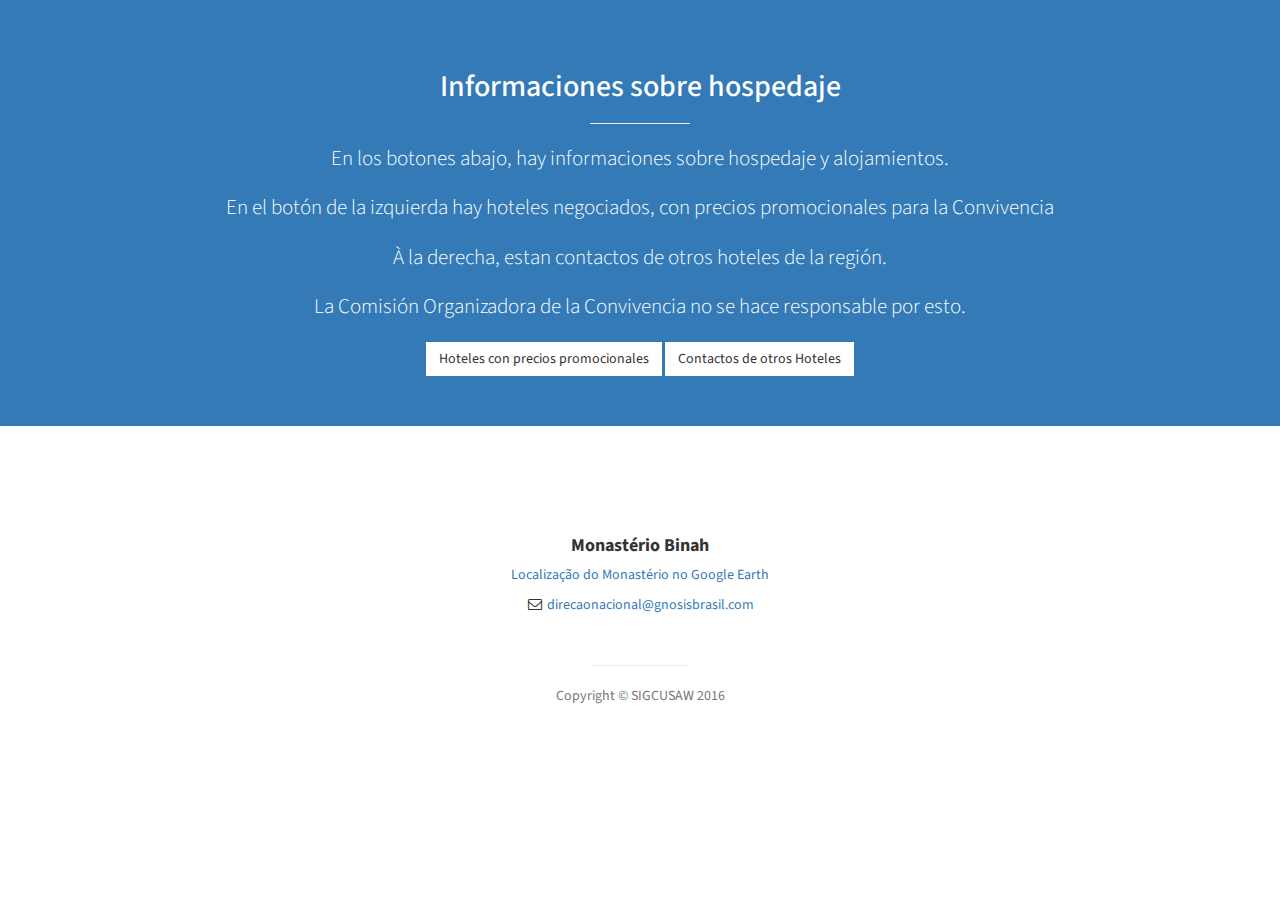
<file: es/hospedagem.html>
<!DOCTYPE html>
<html lang="en">

<head>

    <meta charset="utf-8">
    <meta http-equiv="X-UA-Compatible" content="IE=edge">
    <meta name="viewport" content="width=device-width, initial-scale=1">
    <meta name="description" content="">
    <meta name="author" content="">

    <title>Convivencia Internacional - Monasterio Binah</title>

    <!-- Bootstrap Core CSS -->
    <link href="../css/bootstrap.min.css" rel="stylesheet">

    <!-- Custom CSS -->
    <link href="../css/stylish-portfolio.css" rel="stylesheet">

    <!-- Custom Fonts -->
    <link href="../font-awesome/css/font-awesome.min.css" rel="stylesheet" type="text/css">
    <link href="http://fonts.googleapis.com/css?family=Source+Sans+Pro:300,400,700,300italic,400italic,700italic" rel="stylesheet" type="text/css">

    <!-- HTML5 Shim and Respond.js IE8 support of HTML5 elements and media queries -->
    <!-- WARNING: Respond.js doesn't work if you view the page via file:// -->
    <!--[if lt IE 9]>
        <script src="https://oss.maxcdn.com/libs/html5shiv/3.7.0/html5shiv.js"></script>
        <script src="https://oss.maxcdn.com/libs/respond.js/1.4.2/respond.min.js"></script>
    <![endif]-->

</head>

<body>
    <!-- About -->
    <section id="about" class="about services bg-primary">
        <div class="container">
            <div class="row">
                <div class="col-lg-12 text-center">
                    <h2>Informaciones sobre hospedaje</h2>
                    <hr class="small">
                    <p class="lead">En los botones abajo, hay informaciones sobre hospedaje y alojamientos.</p>
                    <p class="lead">En el botón de la izquierda hay hoteles negociados, con precios promocionales para la Convivencia</p>
                    <p class="lead">À la derecha, estan contactos de otros hoteles de la región.</p>
                    <p class="lead">La Comisión Organizadora de la Convivencia no se hace responsable por esto.</p>
                    <a href="../docs/hospedagem_descontos_es.pdf" target="_blank" class="btn btn-light">Hoteles con precios promocionales</a>
                    <a href="../docs/hospedagem_es.pdf" target="_blank" class="btn btn-light">Contactos de otros Hoteles</a>
                </div>
            </div>
            <!-- /.row -->
        </div>
        <!-- /.container -->
    </section>

    <footer>
        <div id="contact"  class="container">
            <div class="row">
                <div class="col-lg-10 col-lg-offset-1 text-center">
                    <h4><strong>Monastério Binah</strong>
                    </h4>
                    <p><a href="http://bit.ly/monasterio-br" target="_blank">Localização do Monastério no Google Earth</a></p>
                    <ul class="list-unstyled">
                        <li><i class="fa fa-envelope-o fa-fw"></i> <a href="mailto:direcaonacional@gnosisbrasil.com">direcaonacional@gnosisbrasil.com</a>
                        </li>
                    </ul>
                    <br>
                    <hr class="small">
                    <p class="text-muted">Copyright &copy; SIGCUSAW 2016</p>
                </div>
            </div>
        </div>
        <a id="to-top" href="#top" class="btn btn-dark btn-lg"><i class="fa fa-chevron-up fa-fw fa-1x"></i></a>
    </footer>

    <!-- jQuery -->
    <script src="../js/jquery.js"></script>

    <!-- Bootstrap Core JavaScript -->
    <script src="../js/bootstrap.min.js"></script>
</body>

</html>
</file>
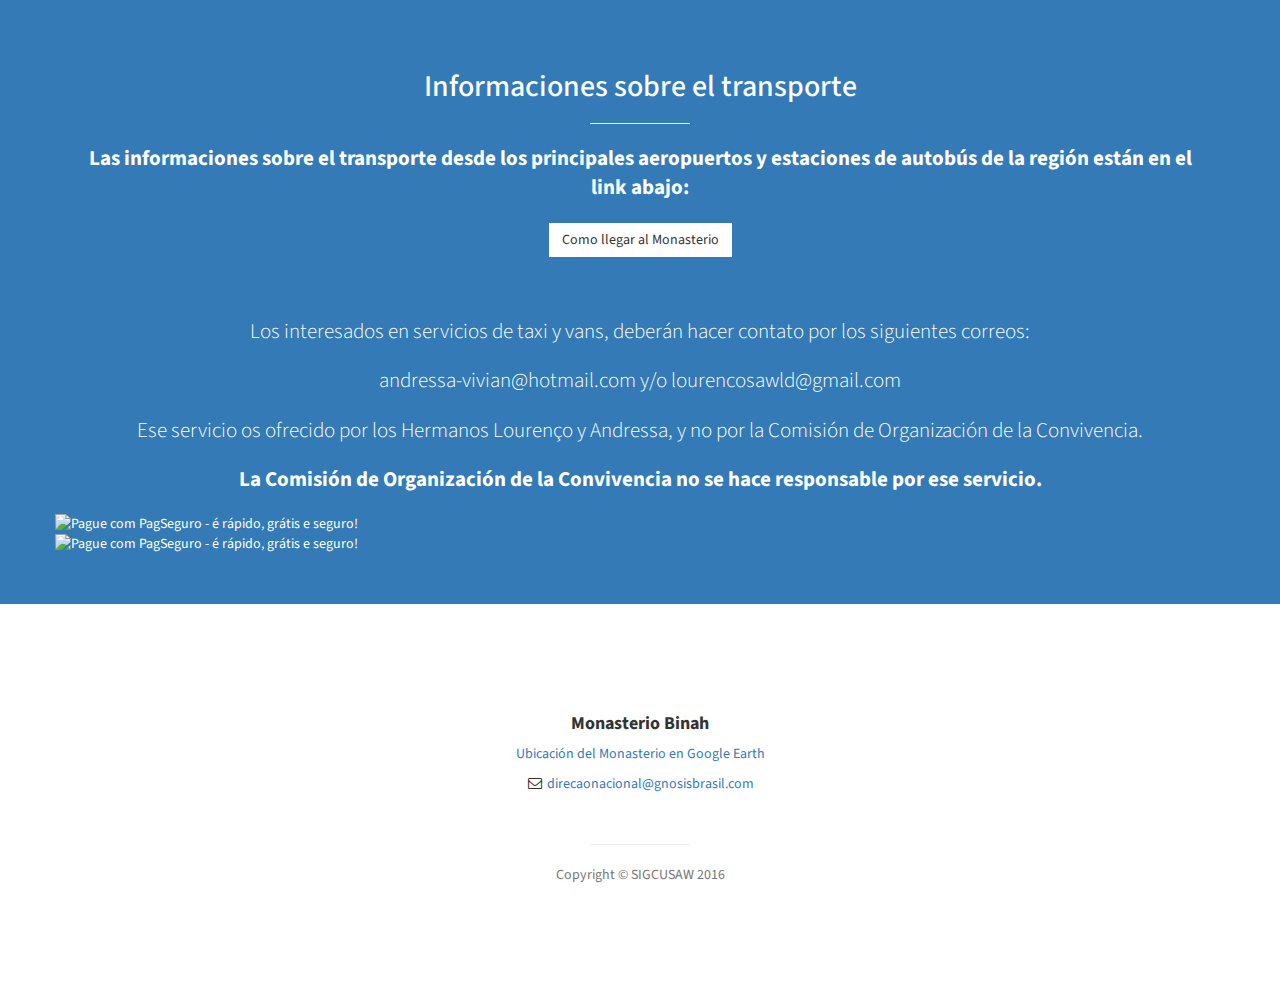
<file: es/pagos.html>
<!DOCTYPE html>
<html lang="en">

<head>

    <meta charset="utf-8">
    <meta http-equiv="X-UA-Compatible" content="IE=edge">
    <meta name="viewport" content="width=device-width, initial-scale=1">
    <meta name="description" content="">
    <meta name="author" content="">

    <title>Convivencia Internacional - Monasterio Binah</title>

    <!-- Bootstrap Core CSS -->
    <link href="../css/bootstrap.min.css" rel="stylesheet">

    <!-- Custom CSS -->
    <link href="../css/stylish-portfolio.css" rel="stylesheet">

    <!-- Custom Fonts -->
    <link href="../font-awesome/css/font-awesome.min.css" rel="stylesheet" type="text/css">
    <link href="http://fonts.googleapis.com/css?family=Source+Sans+Pro:300,400,700,300italic,400italic,700italic" rel="stylesheet" type="text/css">

    <!-- HTML5 Shim and Respond.js IE8 support of HTML5 elements and media queries -->
    <!-- WARNING: Respond.js doesn't work if you view the page via file:// -->
    <!--[if lt IE 9]>
        <script src="https://oss.maxcdn.com/libs/html5shiv/3.7.0/html5shiv.js"></script>
        <script src="https://oss.maxcdn.com/libs/respond.js/1.4.2/respond.min.js"></script>
    <![endif]-->

</head>

<body>
    <!-- About -->
    <section id="about" class="about services bg-primary">
        <div class="container">
            <div class="row">
                <div class="col-lg-12 text-center">
                    <h2>Informaciones sobre el transporte</h2>
                    <hr class="small">
                    <p class="lead" style="font-weight: bold;">Las informaciones sobre el transporte desde los principales aeropuertos y estaciones de autobús de la región están en el link abajo:</p>
                    <a href="../docs/transportes_es.pdf" target="_blank" class="btn btn-light">Como llegar al Monasterio</a>
                    <br>
                    <br>
                    <br>
                    <br>
                    <p class="lead">Los interesados en servicios de taxi y vans, deberán hacer contato por los siguientes correos:</p>
                    <p class="lead">andressa-vivian@hotmail.com y/o lourencosawld@gmail.com</p>
                    <p class="lead">Ese servicio os ofrecido por los Hermanos Lourenço y Andressa, y no por la Comisión de Organización de la Convivencia.</p>
                    <p class="lead" style="font-weight: bold;">La Comisión de Organización de la Convivencia no se hace responsable por ese servicio.</p>
                </div>
            </div>
            <div class="row">
                <!-- INICIO FORMULARIO BOTAO PAGSEGURO -->
                <form action="https://pagseguro.uol.com.br/checkout/v2/payment.html" method="post">
                    <!-- NÃO EDITE OS COMANDOS DAS LINHAS ABAIXO -->
                    <input type="hidden" name="code" value="EA7B0DD5A3A3464EE4FA7F8142D8D516" />
                    <input type="hidden" name="iot" value="button" />
                    <input type="image" src="https://stc.pagseguro.uol.com.br/public/img/botoes/pagamentos/209x48-pagar-assina.gif" name="submit"                         alt="Pague com PagSeguro - é rápido, grátis e seguro!" />
                </form>
                <!-- FINAL FORMULARIO BOTAO PAGSEGURO -->                
            </div>
            <div class="row">
                <!-- INICIO FORMULARIO BOTAO PAGSEGURO -->
                <form action="https://pagseguro.uol.com.br/checkout/v2/payment.html" method="post">
                <!-- NÃO EDITE OS COMANDOS DAS LINHAS ABAIXO -->
                    <input type="hidden" name="code" value="431ABD85F9F970ADD4EBCF9B1A154406" />
                    <input type="hidden" name="iot" value="button" />
                    <input type="image" src="https://stc.pagseguro.uol.com.br/public/img/botoes/pagamentos/209x48-comprar-assina.gif"                                     name="submit" alt="Pague com PagSeguro - é rápido, grátis e seguro!" />
                </form>
<!-- FINAL FORMULARIO BOTAO PAGSEGURO -->                
                
            </div>
            <!-- /.row -->
        </div>
        <!-- /.container -->
    </section>

    <footer>
        <div id="contact"  class="container">
            <div class="row">
                <div class="col-lg-10 col-lg-offset-1 text-center">
                    <h4><strong>Monasterio Binah</strong>
                    </h4>
                    <p><a href="http://bit.ly/monasterio-br" target="_blank">Ubicación del Monasterio en Google Earth</a></p>
                    <ul class="list-unstyled">
                        <li><i class="fa fa-envelope-o fa-fw"></i> <a href="mailto:direcaonacional@gnosisbrasil.com">direcaonacional@gnosisbrasil.com</a>
                        </li>
                    </ul>
                    <br>
                    <hr class="small">
                    <p class="text-muted">Copyright &copy; SIGCUSAW 2016</p>
                </div>
            </div>
        </div>
        <a id="to-top" href="#top" class="btn btn-dark btn-lg"><i class="fa fa-chevron-up fa-fw fa-1x"></i></a>
    </footer>

    <!-- jQuery -->
    <script src="../js/jquery.js"></script>

    <!-- Bootstrap Core JavaScript -->
    <script src="../js/bootstrap.min.js"></script>
</body>

</html>
</file>
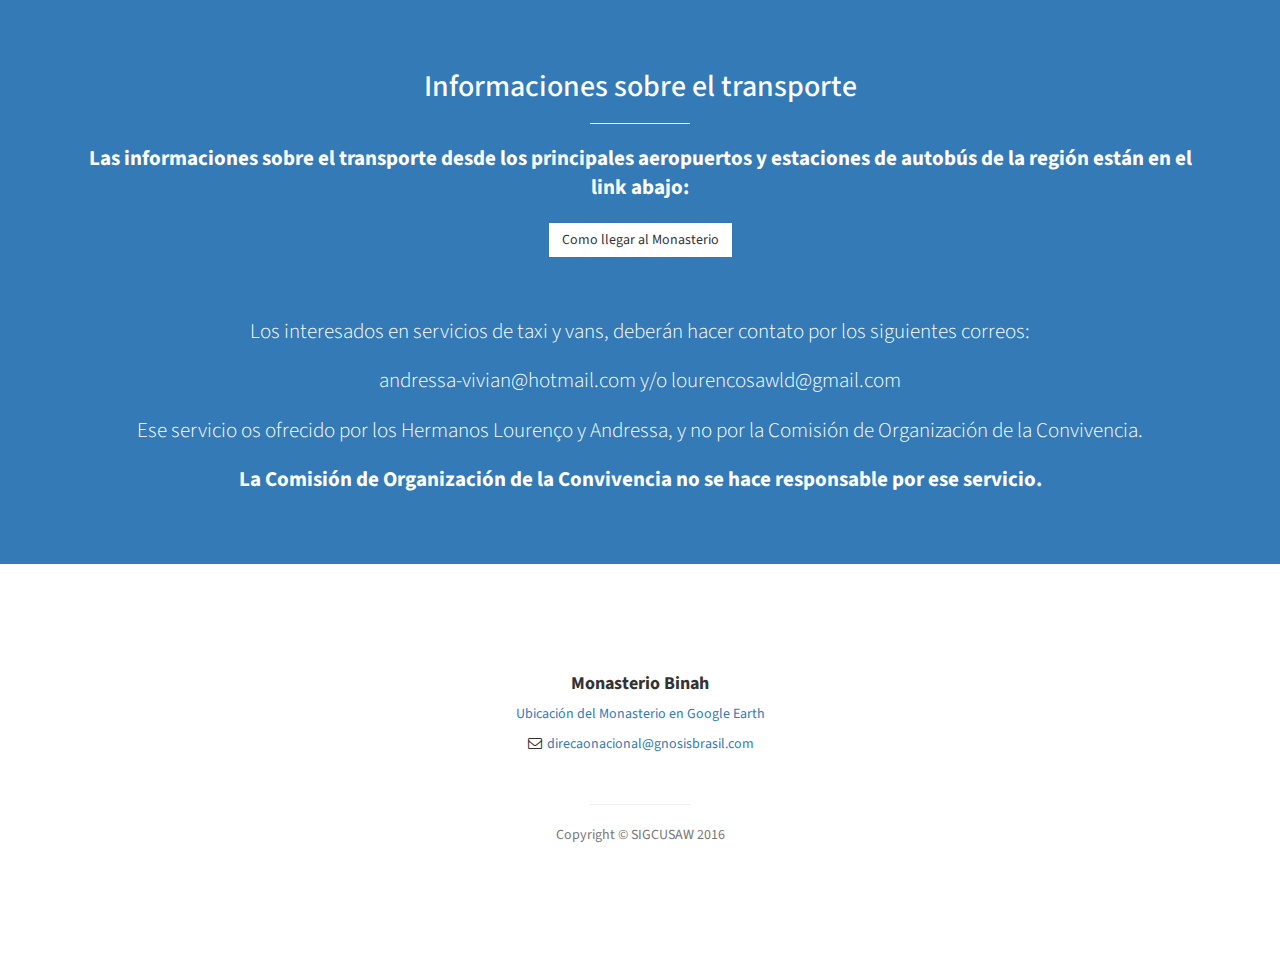
<file: es/transporte.html>
<!DOCTYPE html>
<html lang="en">

<head>

    <meta charset="utf-8">
    <meta http-equiv="X-UA-Compatible" content="IE=edge">
    <meta name="viewport" content="width=device-width, initial-scale=1">
    <meta name="description" content="">
    <meta name="author" content="">

    <title>Convivencia Internacional - Monasterio Binah</title>

    <!-- Bootstrap Core CSS -->
    <link href="../css/bootstrap.min.css" rel="stylesheet">

    <!-- Custom CSS -->
    <link href="../css/stylish-portfolio.css" rel="stylesheet">

    <!-- Custom Fonts -->
    <link href="../font-awesome/css/font-awesome.min.css" rel="stylesheet" type="text/css">
    <link href="http://fonts.googleapis.com/css?family=Source+Sans+Pro:300,400,700,300italic,400italic,700italic" rel="stylesheet" type="text/css">

    <!-- HTML5 Shim and Respond.js IE8 support of HTML5 elements and media queries -->
    <!-- WARNING: Respond.js doesn't work if you view the page via file:// -->
    <!--[if lt IE 9]>
        <script src="https://oss.maxcdn.com/libs/html5shiv/3.7.0/html5shiv.js"></script>
        <script src="https://oss.maxcdn.com/libs/respond.js/1.4.2/respond.min.js"></script>
    <![endif]-->

</head>

<body>
    <!-- About -->
    <section id="about" class="about services bg-primary">
        <div class="container">
            <div class="row">
                <div class="col-lg-12 text-center">
                    <h2>Informaciones sobre el transporte</h2>
                    <hr class="small">
                    <p class="lead" style="font-weight: bold;">Las informaciones sobre el transporte desde los principales aeropuertos y estaciones de autobús de la región están en el link abajo:</p>
                    <a href="../docs/transportes_es.pdf" target="_blank" class="btn btn-light">Como llegar al Monasterio</a>
                    <br>
                    <br>
                    <br>
                    <br>
                    <p class="lead">Los interesados en servicios de taxi y vans, deberán hacer contato por los siguientes correos:</p>
                    <p class="lead">andressa-vivian@hotmail.com y/o lourencosawld@gmail.com</p>
                    <p class="lead">Ese servicio os ofrecido por los Hermanos Lourenço y Andressa, y no por la Comisión de Organización de la Convivencia.</p>
                    <p class="lead" style="font-weight: bold;">La Comisión de Organización de la Convivencia no se hace responsable por ese servicio.</p>
                </div>
            </div>
            <!-- /.row -->
        </div>
        <!-- /.container -->
    </section>

    <footer>
        <div id="contact"  class="container">
            <div class="row">
                <div class="col-lg-10 col-lg-offset-1 text-center">
                    <h4><strong>Monasterio Binah</strong>
                    </h4>
                    <p><a href="http://bit.ly/monasterio-br" target="_blank">Ubicación del Monasterio en Google Earth</a></p>
                    <ul class="list-unstyled">
                        <li><i class="fa fa-envelope-o fa-fw"></i> <a href="mailto:direcaonacional@gnosisbrasil.com">direcaonacional@gnosisbrasil.com</a>
                        </li>
                    </ul>
                    <br>
                    <hr class="small">
                    <p class="text-muted">Copyright &copy; SIGCUSAW 2016</p>
                </div>
            </div>
        </div>
        <a id="to-top" href="#top" class="btn btn-dark btn-lg"><i class="fa fa-chevron-up fa-fw fa-1x"></i></a>
    </footer>

    <!-- jQuery -->
    <script src="../js/jquery.js"></script>

    <!-- Bootstrap Core JavaScript -->
    <script src="../js/bootstrap.min.js"></script>
</body>

</html>
</file>
<file: css/stylish-portfolio.css>
/*!
 * Start Bootstrap - Stylish Portfolio (http://startbootstrap.com/)
 * Copyright 2013-2016 Start Bootstrap
 * Licensed under MIT (https://github.com/BlackrockDigital/startbootstrap/blob/gh-pages/LICENSE)
 */

/* Global Styles */

html,
body {
    width: 100%;
    height: 100%;
}

body {
    font-family: "Source Sans Pro","Helvetica Neue",Helvetica,Arial,sans-serif;
}

.text-vertical-center {
    display: table-cell;
    text-align: center;
    vertical-align: middle;
}

.text-vertical-center h1 {
    margin: 0;
    padding: 0;
    font-size: 4.5em;
    font-weight: 700;
}

/* Custom Button Styles */

.btn-dark {
    border-radius: 0;
    color: #fff;
    background-color: rgba(0,0,0,0.4);
}

.btn-dark:hover,
.btn-dark:focus,
.btn-dark:active {
    color: #fff;
    background-color: rgba(0,0,0,0.7);
}

.btn-light {
    border-radius: 0;
    color: #333;
    background-color: rgb(255,255,255);
}

.btn-light:hover,
.btn-light:focus,
.btn-light:active {
    color: #333;
    background-color: rgba(255,255,255,0.8);
}

/* Custom Horizontal Rule */

hr.small {
    max-width: 100px;
}

/* Side Menu */

#sidebar-wrapper {
    z-index: 1000;
    position: fixed;
    right: 0;
    width: 250px;
    height: 100%;
    transform: translateX(250px);
    overflow-y: auto;
    background: #222;
    -webkit-transition: all 0.4s ease 0s;
    -moz-transition: all 0.4s ease 0s;
    -ms-transition: all 0.4s ease 0s;
    -o-transition: all 0.4s ease 0s;
    transition: all 0.4s ease 0s;
}

.sidebar-nav {
    position: absolute;
    top: 0;
    width: 250px;
    margin: 0;
    padding: 0;
    list-style: none;
}

.sidebar-nav li {
    text-indent: 20px;
    line-height: 40px;
}

.sidebar-nav li a {
    display: block;
    text-decoration: none;
    color: #999;
}

.sidebar-nav li a:hover {
    text-decoration: none;
    color: #fff;
    background: rgba(255,255,255,0.2);
}

.sidebar-nav li a:active,
.sidebar-nav li a:focus {
    text-decoration: none;
}

.sidebar-nav > .sidebar-brand {
    height: 55px;
    font-size: 18px;
    line-height: 55px;
}

.sidebar-nav > .sidebar-brand a {
    color: #999;
}

.sidebar-nav > .sidebar-brand a:hover {
    color: #fff;
    background: none;
}

#menu-toggle {
    z-index: 1;
    position: fixed;
    top: 0;
    right: 0;
}

#sidebar-wrapper.active {
    right: 250px;
    width: 250px;
    -webkit-transition: all 0.4s ease 0s;
    -moz-transition: all 0.4s ease 0s;
    -ms-transition: all 0.4s ease 0s;
    -o-transition: all 0.4s ease 0s;
    transition: all 0.4s ease 0s;
}

.toggle {
    margin: 5px 5px 0 0;
}

/* Header */

.header {
    display: table;
    position: relative;
    width: 100%;
    height: 125%;
    background: url(../img/banner.jpg) no-repeat scroll;
    -webkit-background-size: cover;
    -moz-background-size: cover;
    background-size: cover;
    -o-background-size: cover;
}

/* About */

.about {
    padding: 50px 0;
}

/* Services */

.services {
    padding: 50px 0;
}

.service-item {
    margin-bottom: 30px;
}

/* Callout */

.callout {
    display: table;
    width: 100%;
    height: 400px;
    color: #fff;
    background: url(../img/callout.jpg) no-repeat center center scroll;
    -webkit-background-size: cover;
    -moz-background-size: cover;
    background-size: cover;
    -o-background-size: cover;
}

/* Portfolio */

.portfolio {
    padding: 50px 0;
}

.portfolio-item {
    margin-bottom: 30px;
}

.img-portfolio {
    margin: 0 auto;
}

.img-portfolio:hover {
    opacity: 0.8;
}

/* Call to Action */

.call-to-action {
    padding: 50px 0;
}

.call-to-action .btn {
    margin: 10px;
}

/* Map */

.map {
    height: 500px;
}

@media(max-width:768px) {
    .map {
        height: 75%;
    }
}

.map iframe {
    pointer-events: none;
}

/* Footer */

footer {
    padding: 100px 0;
}

#to-top {
  display: none;
  position: fixed;
  bottom: 5px;
  right: 5px;
}
</file>
